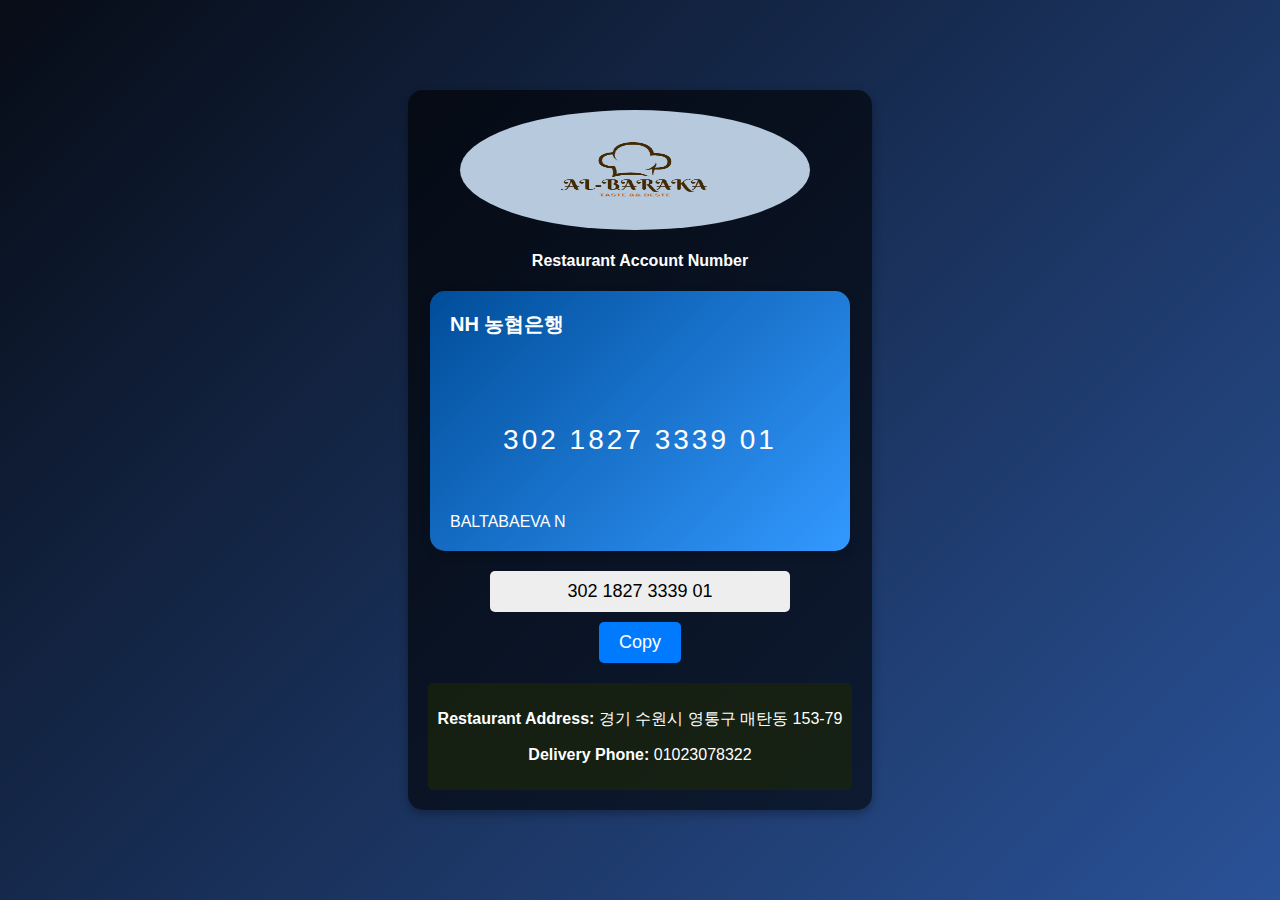
<file: index.html>
<!DOCTYPE html>
<html lang="en">
<head>
    <meta charset="UTF-8">
    <meta name="viewport" content="width=device-width, initial-scale=1.0">
    <title>AL-BARAKA Account Number</title>
    <link rel="stylesheet" href="style.css">
</head>
<body>
    <div class="container">
        <div class="logo">
            <img src="imageLogo.png" alt="Restaurant Logo">
        </div>
        <h4>Restaurant Account Number</h4>
        <div class="card">
            <div class="bank-name">NH 농협은행</div>
            <div class="card-number" id="card-number">302 1827 3339 01</div>
            <div class="card-holder">BALTABAEVA N</div>
        </div>
        <div class="copy-container">
            <input type="text" id="copy-text" value="302 1827 3339 01" readonly>
            <br>
            <button class="copy-button" onclick="copyNumber()">
                <span class="copied" id="copied-text">Copied!</span>
                Copy
            </button>
        </div>
        <div class="restaurant-info">
            <p>
                <strong>Restaurant Address:</strong> 
                <a href="#" onclick="openMap()">경기 수원시 영통구 매탄동 153-79</a>
            </p>
            <p>
                <strong>Delivery Phone:</strong> 
                <a href="tel:+821023078322">01023078322</a>
            </p>
        </div>
    </div>

    <script src="script.js"></script>
</body>
</html>
</file>
<file: style.css>
@keyframes fadeInUp {
    from {
        opacity: 0;
        transform: translateY(20px);
    }
    to {
        opacity: 1;
        transform: translateY(0);
    }
}
@keyframes cardPulse {
    0% {
        transform: scale(1);
    }
    50% {
        transform: scale(1.05);
    }
    100% {
        transform: scale(1);
    }
}
body {
    font-family: Arial, sans-serif;
    text-align: center;
    background: linear-gradient(135deg, #070c16, #2a5298);
    color: white;
    margin: 0;
    display: flex;
    justify-content: center;
    align-items: center;
    height: 100vh;
    flex-direction: column;
}
.container {
    background: rgba(0, 0, 0, 0.6);
    padding: 20px;
    border-radius: 15px;
    box-shadow: 0 4px 10px rgba(0, 0, 0, 0.3);
    animation: fadeInUp 1s ease-in-out;
}
.logo {
    display: flex;
    align-items: center;
    justify-content: center;
}
.logo img {
    width: 350px;
    height: 120px;
    margin-right: 10px;
    background-color: #b6c9dd;
    border-radius: 50%;

}
.card {
    width: 380px;
    height: 220px;
    background: linear-gradient(135deg, #004d99, #3399ff);
    color: white;
    border-radius: 15px;
    display: flex;
    flex-direction: column;
    justify-content: space-between;
    padding: 20px;
    margin: auto;
    box-shadow: 0 4px 10px rgba(0, 0, 0, 0.2);
    position: relative;
    animation: cardPulse 2s infinite ease-in-out;
}
.bank-name {
    font-size: 20px;
    text-align: left;
    font-weight: bold;
}
.card-number {
    font-size: 28px;
    letter-spacing: 3px;
    text-align: center;
    margin-top: 30px;
}
.card-holder {
    font-size: 16px;
    text-align: left;
}
.copy-container {
    margin-top: 20px;
}
.copy-container input {
    border: none;
    background: #eee;
    padding: 10px;
    font-size: 18px;
    text-align: center;
    width: 280px;
    border-radius: 5px;
}
.copy-button {
    margin-top: 10px;
    padding: 10px 20px;
    font-size: 18px;
    cursor: pointer;
    border: none;
    border-radius: 5px;
    background-color: #007bff;
    color: white;
    transition: background 0.3s;
    position: relative;
}
.copy-button:hover {
    background-color: #0056b3;
}
.copied {
    position: absolute;
    top: -30px;
    left: 50%;
    transform: translateX(-50%);
    background: #28a745;
    color: white;
    padding: 5px 10px;
    border-radius: 5px;
    font-size: 14px;
    display: none;
}
.restaurant-info {
    margin-top: 20px;
    font-size: 16px;
    background: rgba(28, 39, 7, 0.647);
    padding: 10px;
    border-radius: 5px;
}

a {
    color: white; 
    text-decoration: none; 
}

a:hover {
    color: yellow; 
}


/* Media Queries */
@media (max-width: 320px) {
    body {
        font-size: 12px;
    }
    .container {
        padding: 10px;
    }
    .card {
        width: 270px;
        height: 170px;
        padding: 15px;
    }
    .bank-name {
        font-size: 16px;
    }
    .card-number {
        font-size: 20px;
    }
    .card-holder {
        font-size: 12px;
    }
    .copy-container input {
        width: 200px;
    }
    .copy-button {
        font-size: 14px;
    }
    .restaurant-info {
        font-size: 14px;
    }
}

@media (max-width: 768px) {
    body {
        font-size: 14px;
    }
    .container {
        padding: 15px;
    }
    .card {
        width: 320px;
        height: 200px;
        padding: 18px;
    }
    .bank-name {
        font-size: 18px;
    }
    .card-number {
        font-size: 24px;
    }
    .card-holder {
        font-size: 14px;
    }
    .copy-container input {
        width: 250px;
    }
    .copy-button {
        font-size: 16px;
    }
    .restaurant-info {
        font-size: 15px;
    }
}

@media (max-width: 991px) {
    body {
        font-size: 16px;
    }
    .container {
        padding: 18px;
    }
    .card {
        width: 350px;
        height: 210px;
        padding: 20px;
    }
    .bank-name {
        font-size: 19px;
    }
    .card-number {
        font-size: 26px;
    }
    .card-holder {
        font-size: 15px;
    }
    .copy-container input {
        width: 270px;
    }
    .copy-button {
        font-size: 17px;
    }
    .restaurant-info {
        font-size: 16px;
    }
}
</file>
